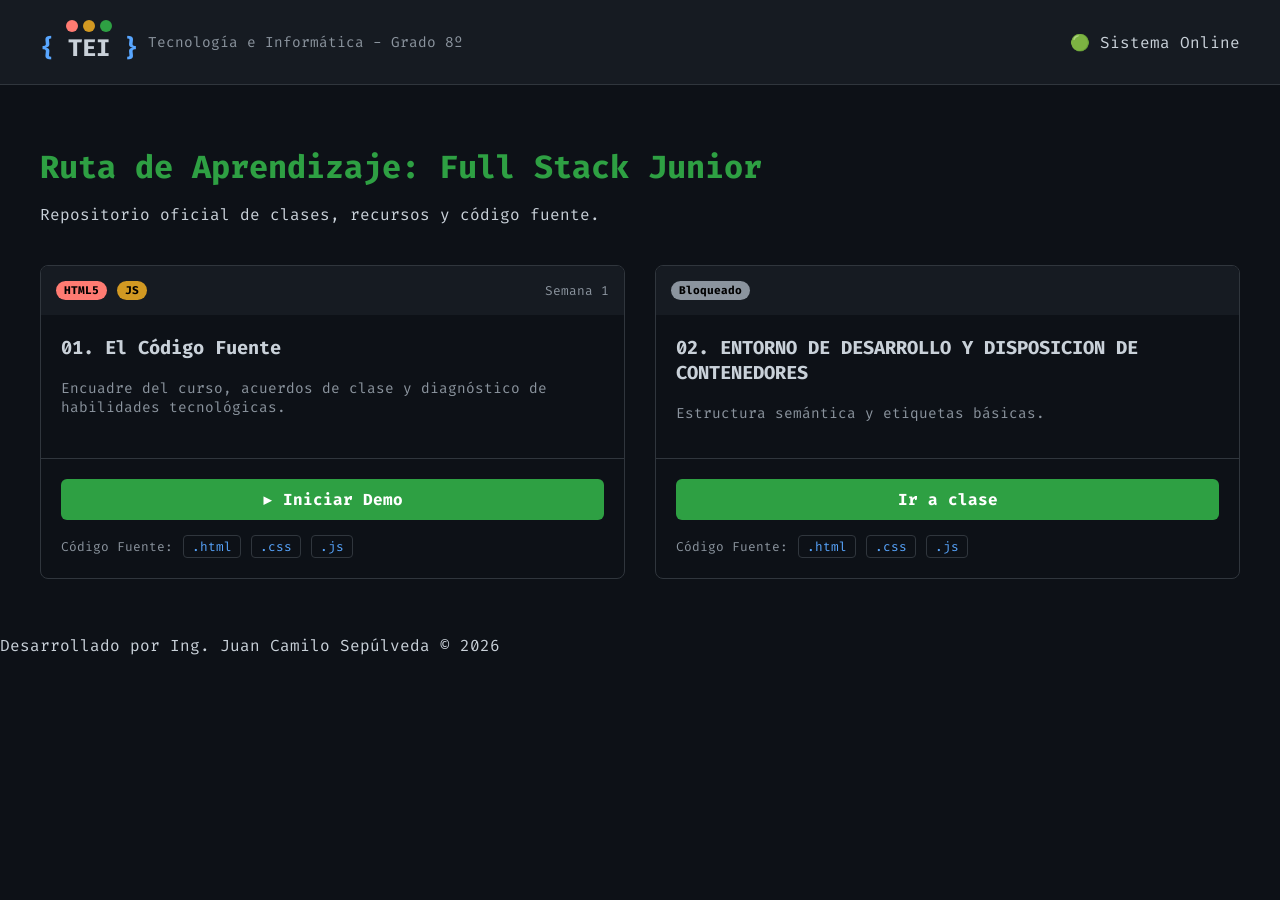
<file: index.html>
<!DOCTYPE html>
<html lang="es">

<head>
    <meta charset="UTF-8">
    <meta name="viewport" content="width=device-width, initial-scale=1.0">
    <title>TEI | Hub de Desarrollo</title>
    <link rel="icon" href="assets/logoNoCircles.svg">
    <link href="https://fonts.googleapis.com/css2?family=Fira+Code:wght@300;500;700&display=swap" rel="stylesheet">
    <link rel="stylesheet" href="main.css">
</head>

<body>

    <nav class="navbar">
        <div class="logo-area">
            <div class="logo">
                <div class="dot-container">
                    <div class="dot red"></div>
                    <div class="dot yellow"></div>
                    <div class="dot green"></div>
                </div>
                <div class="TEI">
                    <a href="index.html"><span class="bracket">{</span> TEI <span class="bracket">}</span></a>
                </div>
            </div>
            <span class="subtitle">Tecnología e Informática - Grado 8º</span>
        </div>
        <div class="status-badge">🟢 Sistema Online</div>
    </nav>

    <main class="dashboard-container">

        <div class="intro-section">
            <h1>Ruta de Aprendizaje: Full Stack Junior</h1>
            <p>Repositorio oficial de clases, recursos y código fuente.</p>
        </div>

        <div class="classes-grid">

            <article class="class-card">
                <div class="card-header">
                    <span class="tag html">HTML5</span>
                    <span class="tag js">JS</span>
                    <span class="date">Semana 1</span>
                </div>
                <div class="card-body">
                    <h3>01. El Código Fuente</h3>
                    <p>Encuadre del curso, acuerdos de clase y diagnóstico de habilidades tecnológicas.</p>
                </div>
                <div class="card-footer">
                    <a href="./class1/index.html" class="btn-primary">▶ Iniciar Demo</a>

                    <div class="source-links">
                        <span>Código Fuente:</span>
                        <a href="./class1/index.html" download class="file-link">.html</a>
                        <a href="./class1/style.css" download class="file-link">.css</a>
                        <a href="./class1/script.js" download class="file-link">.js</a>
                    </div>
                </div>
            </article>

            <article class="class-card">
                <div class="card-header">
                    <span class="tag pending">Bloqueado</span>
                </div>
                <div class="card-body">
                    <h3>02. ENTORNO DE DESARROLLO Y DISPOSICION DE CONTENEDORES</h3>
                    <p>Estructura semántica y etiquetas básicas.</p>
                </div>
                <div class="card-footer">
                    <a href="./class3/index.html" class="btn-primary">Ir a clase</a>
                    <div class="source-links">
                        <span>Código Fuente:</span>
                        <a href="./class3/index.html" download class="file-link">.html</a>
                        <a href="./class3/style.css" download class="file-link">.css</a>
                        <a href="./class3/script.js" download class="file-link">.js</a>
                    </div>
                </div>
            </article>

        </div>
    </main>

    <footer class="main-footer">
        <p>Desarrollado por Ing. Juan Camilo Sepúlveda © 2026</p>
    </footer>

</body>

</html>
</file>
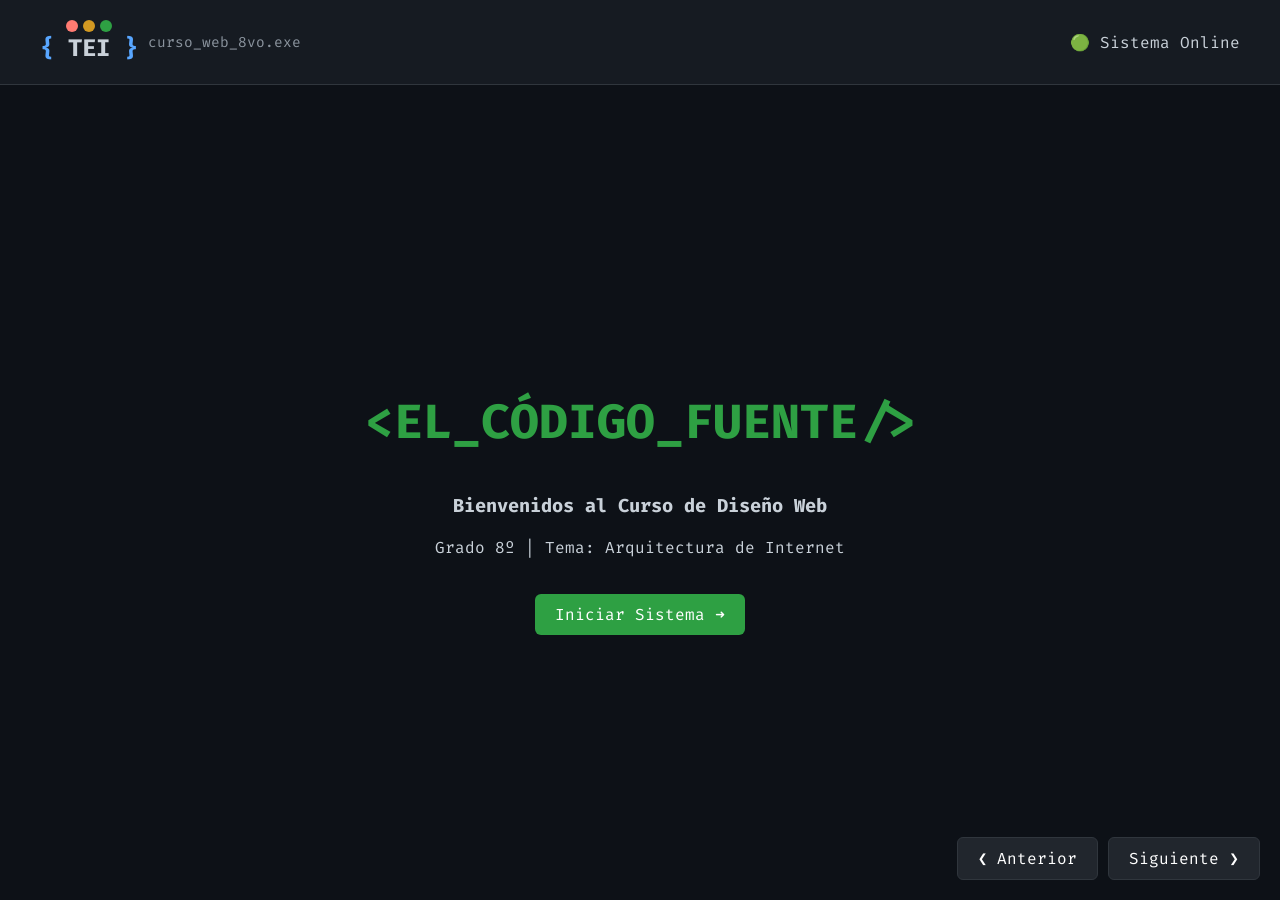
<file: class1/index.html>
<!DOCTYPE html>
<html lang="es">

<head>
    <meta charset="UTF-8">
    <meta name="viewport" content="width=device-width, initial-scale=1.0">
    <title>Clase 1: El Código Fuente</title>
    <link rel="stylesheet" href="../main.css">
    <link rel="stylesheet" href="style.css">
    <link href="https://fonts.googleapis.com/css2?family=Fira+Code:wght@300;500&display=swap" rel="stylesheet">
</head>

<body>

    <nav class="navbar">
        <div class="logo-area">
            <div class="logo">
                <div class="dot-container">
                    <div class="dot red"></div>
                    <div class="dot yellow"></div>
                    <div class="dot green"></div>
                </div>
                <div class="TEI">
                    <a href="../index.html"><span class="bracket">{</span> TEI <span class="bracket">}</span></a>
                </div>
            </div>
            <span class="subtitle">curso_web_8vo.exe</span>
        </div>
        <div class="status-badge">🟢 Sistema Online</div>
    </nav>

    <main id="presentation-container">

        <section class="slide active" id="slide-1">
            <h1 class="glitch" data-text="<EL_CÓDIGO_FUENTE/>">&lt;EL_CÓDIGO_FUENTE/&gt;</h1>
            <h3>Bienvenidos al Curso de Diseño Web</h3>
            <p>Grado 8º | Tema: Arquitectura de Internet</p>
            <button onclick="nextSlide()">Iniciar Sistema ➜</button>
        </section>

        <section class="slide" id="slide-2">
            <h2>01. El Desarrollador</h2>
            <div class="profile-card">
                <div class="code-block">
                    <p><span class="keyword">const</span> <span class="var">profesor</span> = {</p>
                    <p>&nbsp;&nbsp;nombre: <span class="string">"Juan Camilo Sepúlveda"</span>,</p>
                    <p>&nbsp;&nbsp;profesion: <span class="string">"Ingeniero Mecatrónico"</span>,</p>
                    <p>&nbsp;&nbsp;rol: <span class="string">"Docente TEI"</span>,</p>
                    <p>&nbsp;&nbsp;edad: <span class="string">"29"</span>,</p>
                    <p>&nbsp;&nbsp;experiencia: <span class="string">"5 años"</span>,</p>
                    <p>&nbsp;&nbsp;mision: <span class="string">"Enseñar el idioma de las máquinas"</span></p>
                    <p>};</p>
                </div>
            </div>
            <div class="interaction-area">
                <p>¿Qué sientes frente a la tecnología?</p>
                <button class="btn-outline" onclick="vote('easy')">Melo 😎</button>
                <button class="btn-outline" onclick="vote('hard')">No entiendo nada 🤯</button>
            </div>
        </section>

        <section class="slide" id="slide-3">
            <h2>02. Arquitectos de la Web</h2>
            <p class="highlight-text">"Este año dejan de ser consumidores. Serán Creadores."</p>

            <div class="curriculum-grid">
                <div class="card">
                    <h3>Periodo 1</h3>
                    <div class="icon">💀</div>
                    <p><strong>El Esqueleto</strong><br>HTML (Estructura)</p>
                </div>
                <div class="card">
                    <h3>Periodo 2</h3>
                    <div class="icon">🎨</div>
                    <p><strong>La Piel</strong><br>CSS (Diseño)</p>
                </div>
                <div class="card">
                    <h3>Periodo 3</h3>
                    <div class="icon">🧠</div>
                    <p><strong>El Cerebro</strong><br>JS (Lógica)</p>
                </div>
            </div>
        </section>

        <section class="slide" id="slide-4">
            <h2>03. Acuerdos de Clase (EULA)</h2>
            <p class="highlight-text">
                Al usar esta sala, aceptas las reglas del sistema.
            </p>

            <div class="eula-container">
                <ol class="eula-list">
                    <li>
                        <input type="checkbox">
                        Respetar al docente y a los compañeros.
                    </li>
                    <li>
                        <input type="checkbox">
                        Llegar puntualmente a la clase.
                    </li>
                    <li>
                        <input type="checkbox">
                        Mantener silencio durante las explicaciones.
                    </li>
                    <li>
                        <input type="checkbox">
                        Está prohibido comer o beber dentro del aula.
                    </li>
                    <li>
                        <input type="checkbox">
                        Asumir responsabilidad por el puesto asignado (silla, mesa y computador).
                    </li>
                    <li>
                        <input type="checkbox">
                        Reportar al docente el estado del computador, silla y mesa antes de iniciar la clase.
                    </li>
                    <li>
                        <input type="checkbox">
                        No modificar la configuración del computador.
                    </li>
                    <li>
                        <input type="checkbox">
                        Si hay un correo o cuenta abierta, no explorarlo y cerrarlo de inmediato.
                    </li>
                    <li>
                        <input type="checkbox">
                        Navegar únicamente en los sitios web autorizados por el docente.
                    </li>
                    <li>
                        <input type="checkbox">
                        Apagar correctamente el computador antes de salir del aula.
                    </li>
                </ol>
            </div>

            <div class="agreement-box hidden" id="agreement-msg">
                <h3>✔ Acuerdo Aceptado</h3>
                <p>
                    La primera falta genera un <strong>Acta de compromiso</strong> para corregir la conducta.<br>
                    Las faltas repetidas se realizara la falta correspondiente,
                    con una estrategia formativa acorde a la gravedad de la falta.
                </p>
            </div>
        </section>

        <section class="slide" id="slide-5">
            <h2>04. Depurando el Sistema</h2>
            <p>Generemos el diagnóstico en tiempo real.</p>

            <div class="debug-container">
                <div class="input-zone">
                    <input type="text" id="noteInput"
                        placeholder="Escribe aquí un Bug (Dificultad) o Feature (Gusto)...">
                    <div class="buttons">
                        <button class="btn-bug" onclick="addNote('bug')">Reportar Bug 🐞</button>
                        <button class="btn-feature" onclick="addNote('feature')">Sugerir Feature 🚀</button>
                    </div>
                </div>

                <div class="board" id="board">
                </div>
            </div>
        </section>

        <section class="slide" id="slide-6">
            <h2>Sistema Listo</h2>

            <p class="highlight-text">
                Todos los protocolos han sido cargados correctamente.
            </p>

            <div class="code-block">
                <p><span class="keyword">status</span>: <span class="string">"Acuerdos aceptados"</span></p>
                <p><span class="keyword">usuario</span>: <span class="string">"Estudiante habilitado"</span></p>
                <p><span class="keyword">modo</span>: <span class="string">"Desarrollador"</span></p>
            </div>

            <p style="margin-top: 25px;">
                A partir de este momento, dejás de ser solo usuario.<br>
                <strong>Empiezas a crear.</strong>
            </p>

            <p class="highlight-text">
                Próximo paso: <strong>Visual Studio Code</strong>
            </p>

            <p>
                El entorno donde los programadores escriben,<br>
                prueban y entienden el código.
            </p>

            <div class="console-cursor">_</div>
        </section>

    </main>

    <div class="controls">
        <button onclick="prevSlide()">❮ Anterior</button>
        <button onclick="nextSlide()">Siguiente ❯</button>
    </div>

    <script src="script.js"></script>
</body>

</html>
</file>
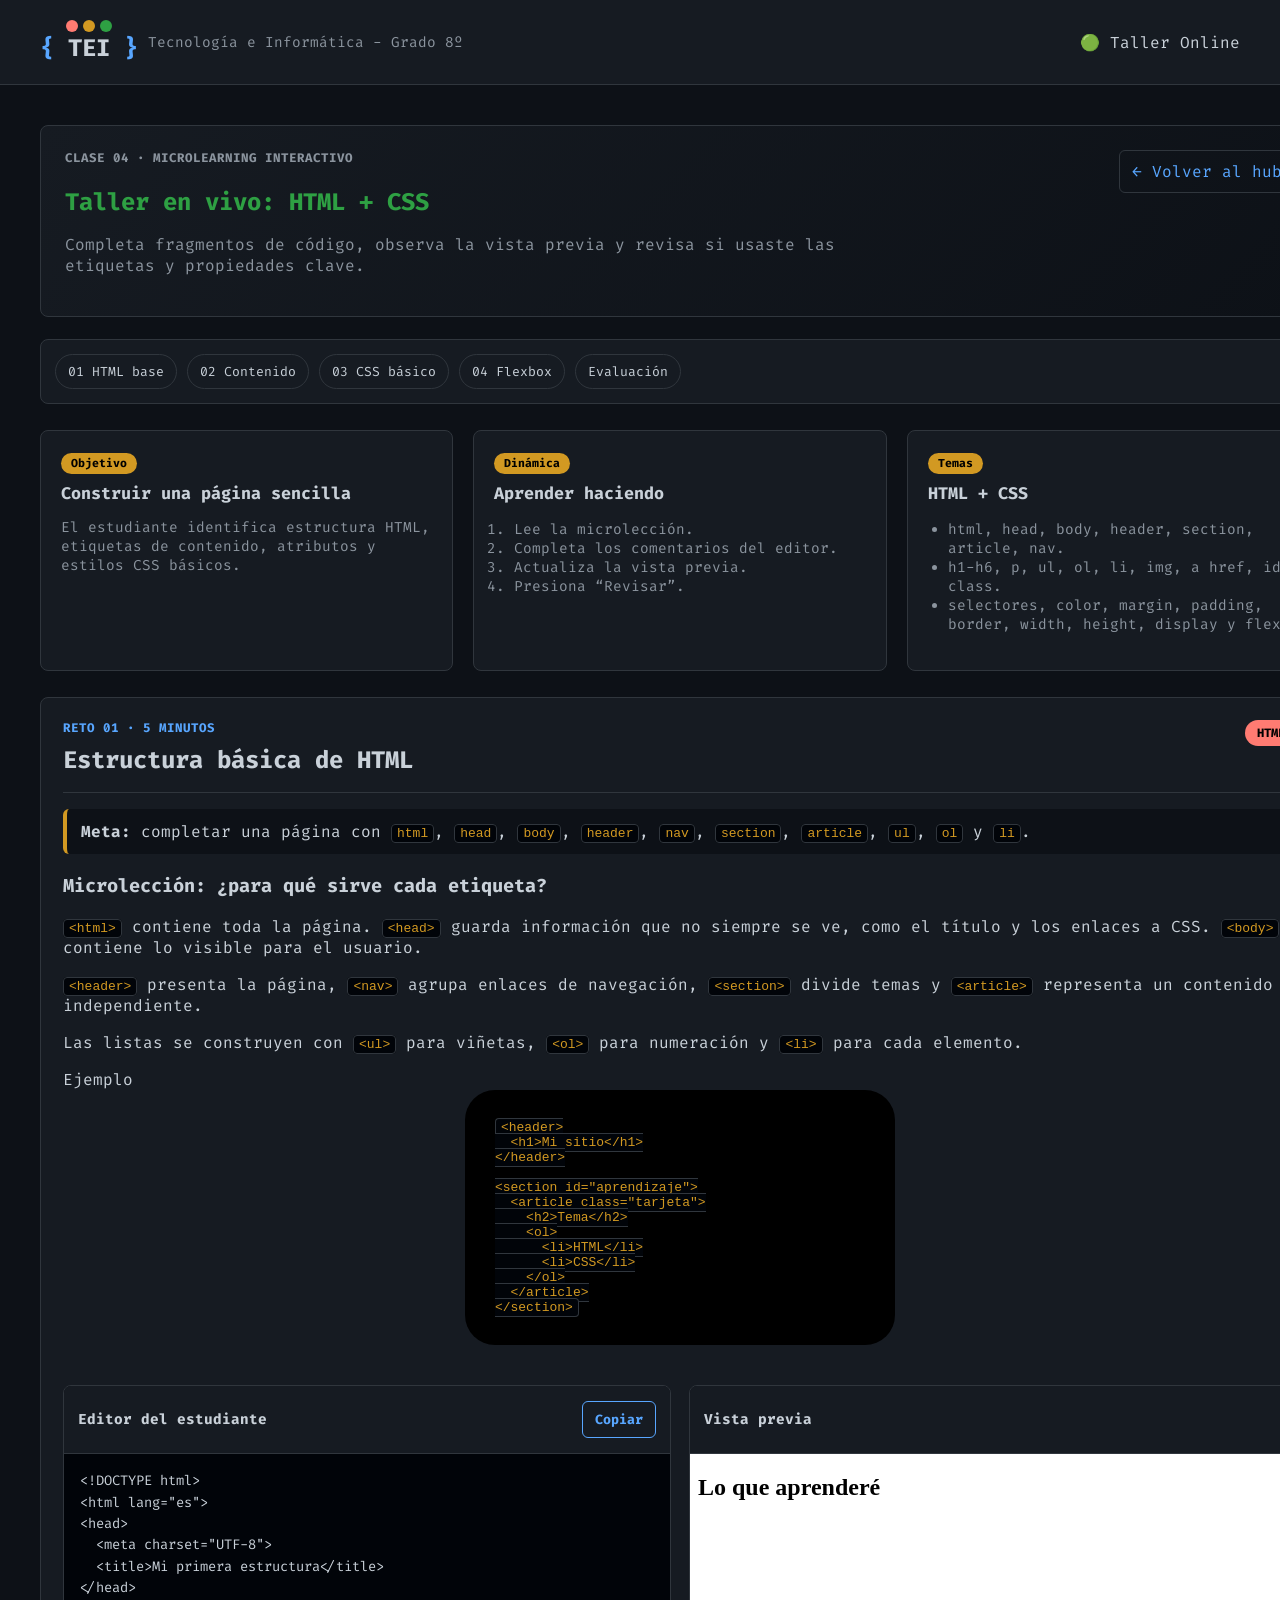
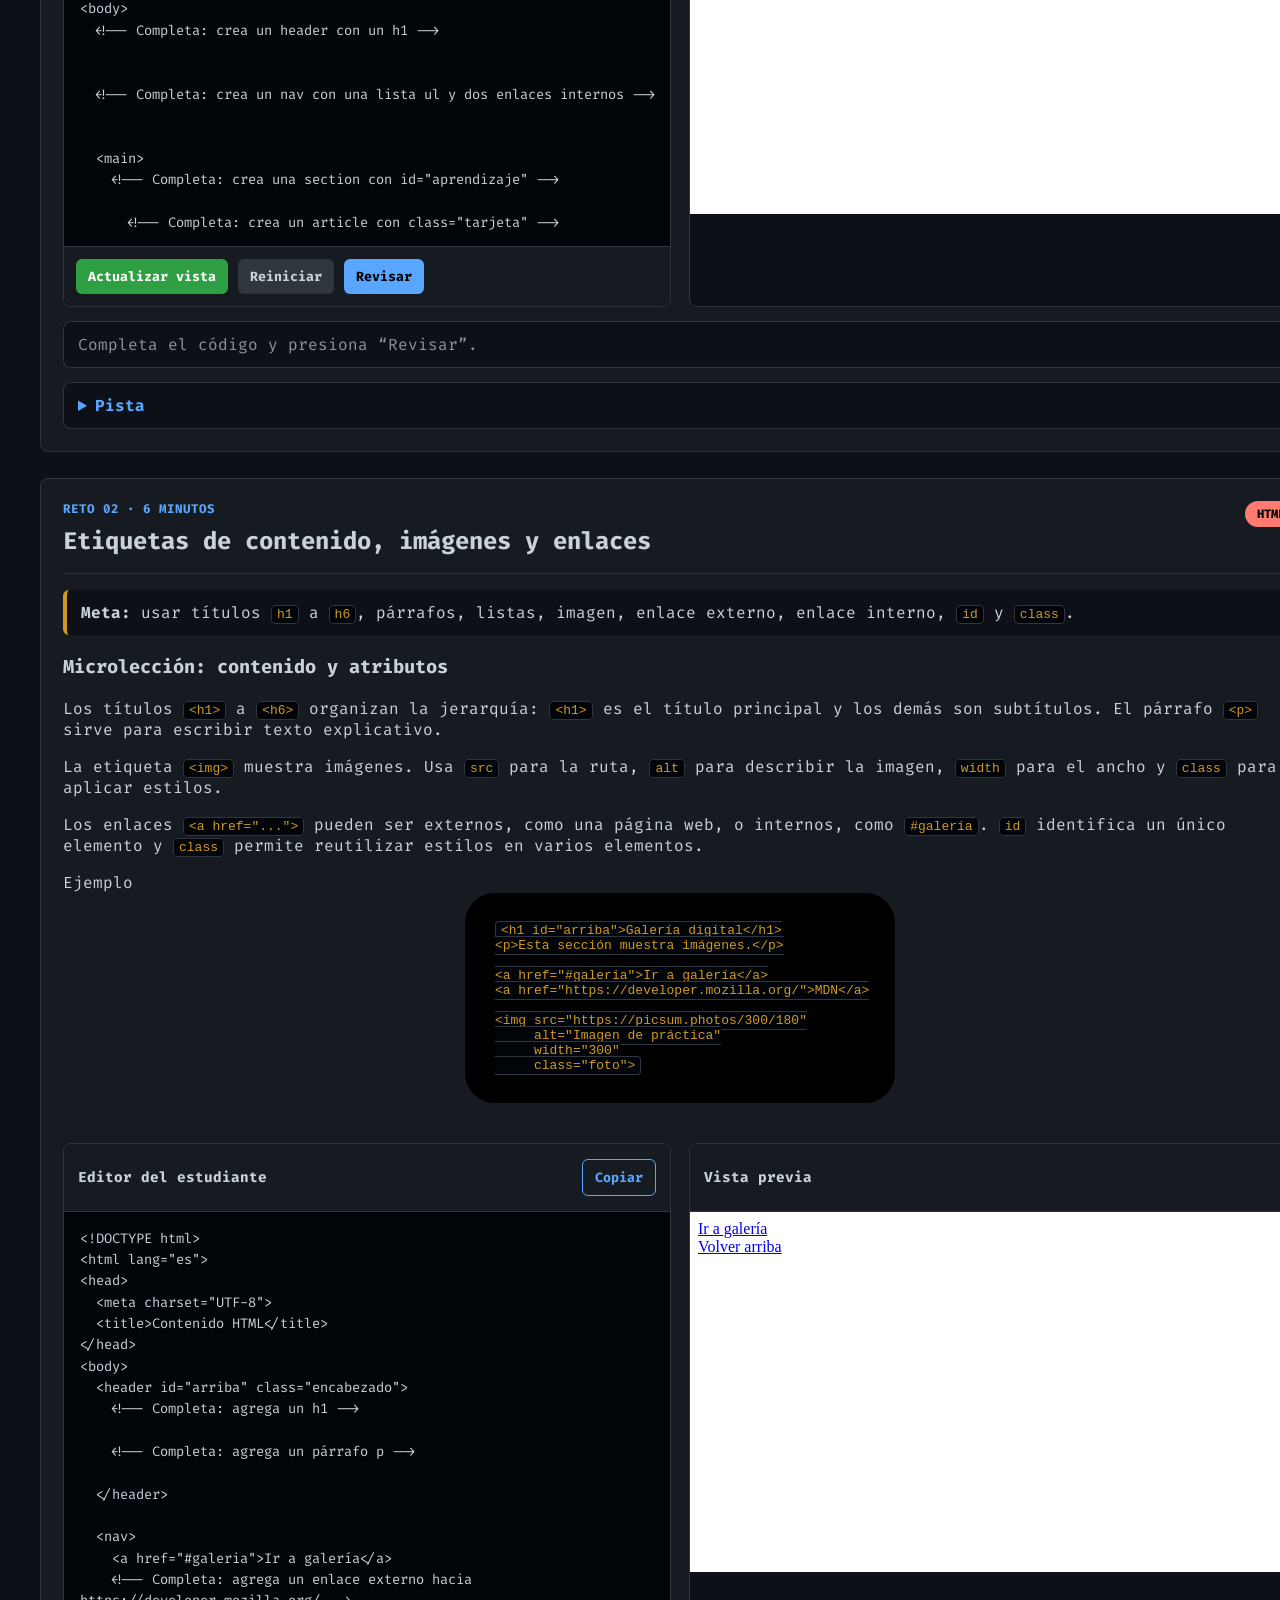
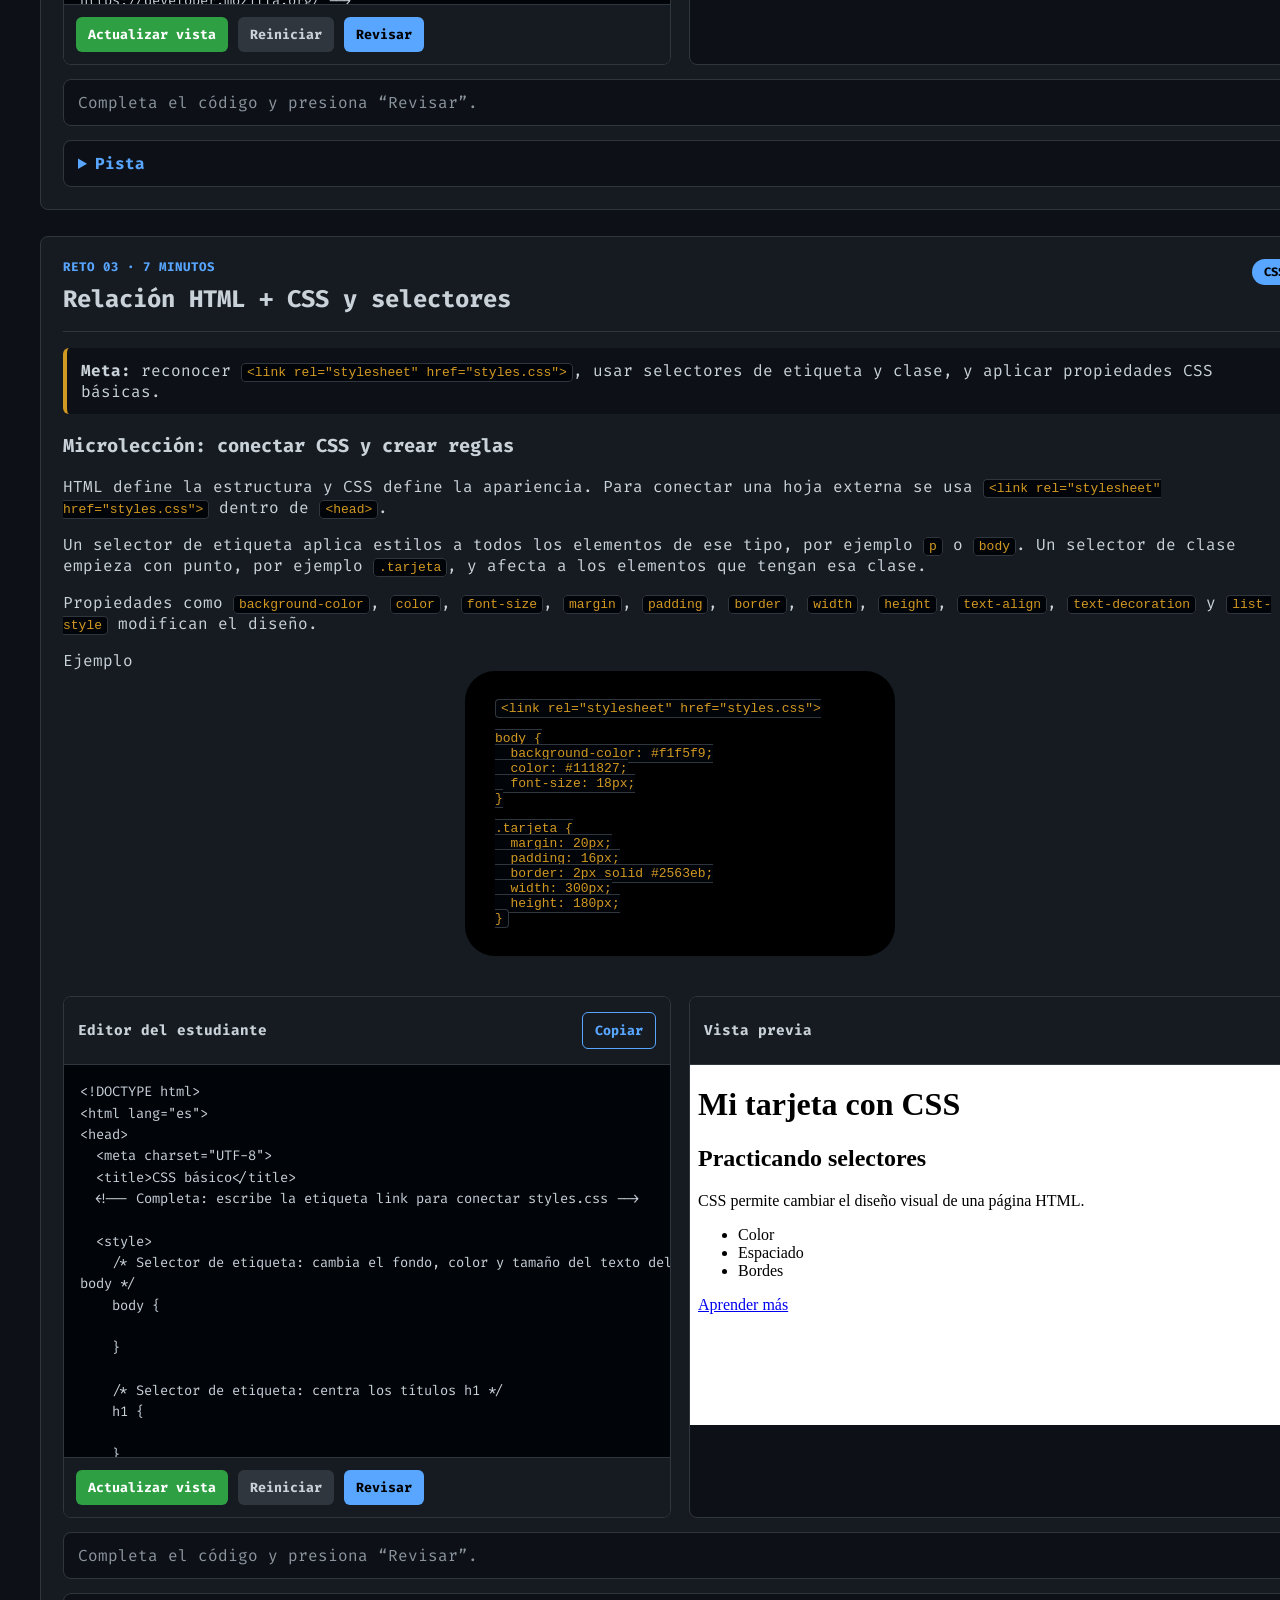
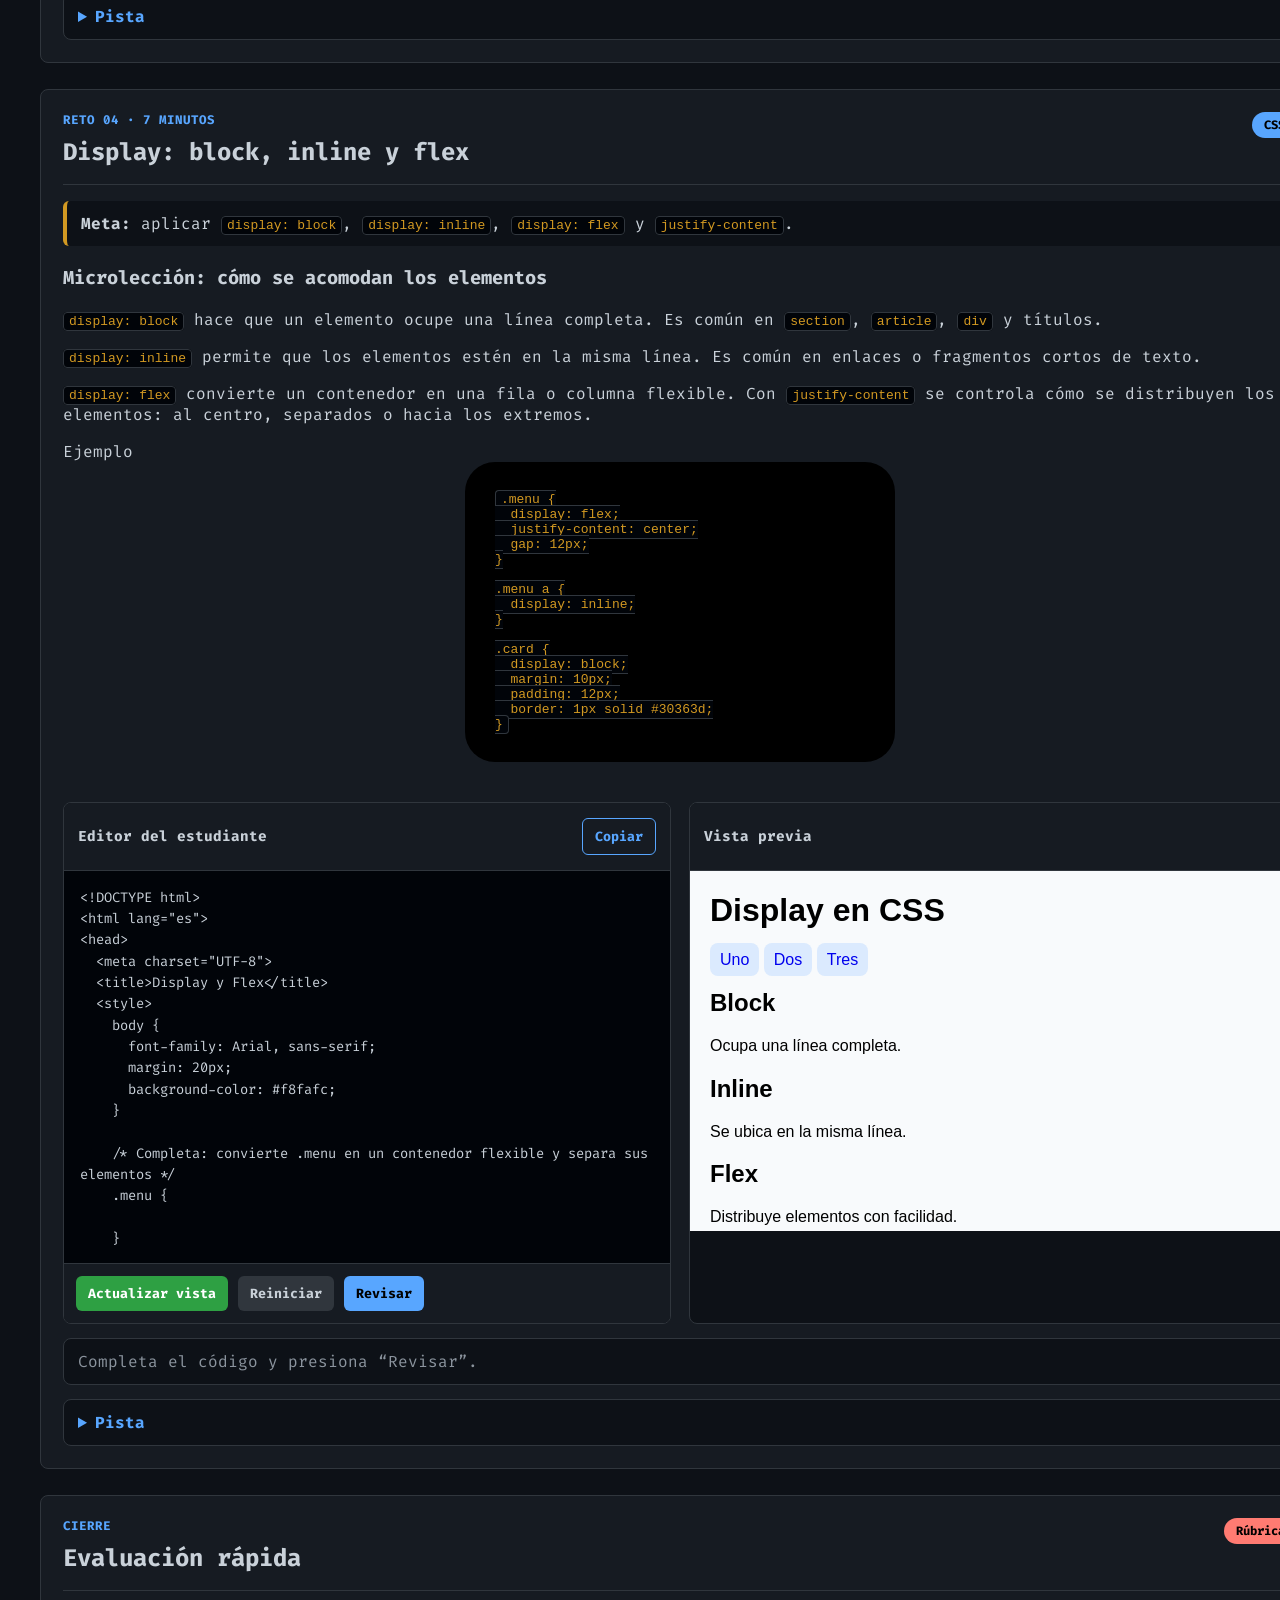
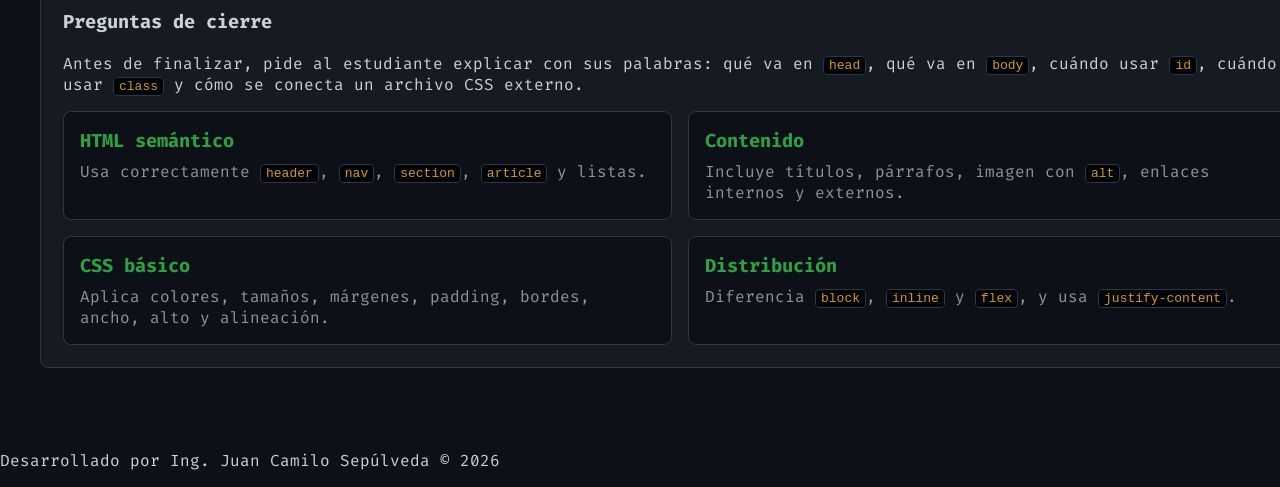
<file: class5/index.html>
<!DOCTYPE html>
<html lang="es">

<head>
    <meta charset="UTF-8">
    <meta name="viewport" content="width=device-width, initial-scale=1.0">
    <title>TEI | Taller HTML + CSS</title>
    <link rel="icon" href="../assets/logoNoCircles.svg">
    <link href="https://fonts.googleapis.com/css2?family=Fira+Code:wght@300;500;700&display=swap" rel="stylesheet">
    <link rel="stylesheet" href="../main.css">
    <link rel="stylesheet" href="style.css">
    <script src="script.js" defer></script>
</head>

<body>
    <nav class="navbar">
        <div class="logo-area">
            <div class="logo">
                <div class="dot-container">
                    <div class="dot red"></div>
                    <div class="dot yellow"></div>
                    <div class="dot green"></div>
                </div>
                <div class="TEI">
                    <a href="../index.html"><span class="bracket">{</span> TEI <span class="bracket">}</span></a>
                </div>
            </div>
            <span class="subtitle">Tecnología e Informática - Grado 8º</span>
        </div>
        <div class="status-badge">🟢 Taller Online</div>
    </nav>

    <main class="dashboard-container workshop-container">
        <section class="intro-section workshop-hero" id="inicio">
            <div>
                <p class="eyebrow">Clase 04 · Microlearning interactivo</p>
                <h1>Taller en vivo: HTML + CSS</h1>
                <p>Completa fragmentos de código, observa la vista previa y revisa si usaste las etiquetas y propiedades
                    clave.</p>
            </div>
            <a href="../index.html" class="back-link">← Volver al hub</a>
        </section>

        <nav class="lesson-nav" aria-label="Navegación del taller">
            <a href="#reto-1">01 HTML base</a>
            <a href="#reto-2">02 Contenido</a>
            <a href="#reto-3">03 CSS básico</a>
            <a href="#reto-4">04 Flexbox</a>
            <a href="#evaluacion">Evaluación</a>
        </nav>

        <section class="workshop-overview" aria-label="Descripción del taller">
            <article class="mini-card">
                <span class="mini-label">Objetivo</span>
                <h2>Construir una página sencilla</h2>
                <p>El estudiante identifica estructura HTML, etiquetas de contenido, atributos y estilos CSS básicos.
                </p>
            </article>

            <article class="mini-card">
                <span class="mini-label">Dinámica</span>
                <h2>Aprender haciendo</h2>
                <ol>
                    <li>Lee la microlección.</li>
                    <li>Completa los comentarios del editor.</li>
                    <li>Actualiza la vista previa.</li>
                    <li>Presiona “Revisar”.</li>
                </ol>
            </article>

            <article class="mini-card">
                <span class="mini-label">Temas</span>
                <h2>HTML + CSS</h2>
                <ul>
                    <li>html, head, body, header, section, article, nav.</li>
                    <li>h1-h6, p, ul, ol, li, img, a href, id y class.</li>
                    <li>selectores, color, margin, padding, border, width, height, display y flex.</li>
                </ul>
            </article>
        </section>

        <section class="challenge-card" id="reto-1">
            <div class="challenge-header">
                <div>
                    <p class="eyebrow">Reto 01 · 5 minutos</p>
                    <h2>Estructura básica de HTML</h2>
                </div>
                <span class="challenge-badge">HTML</span>
            </div>

            <p class="goal"><strong>Meta:</strong> completar una página con <code>html</code>, <code>head</code>,
                <code>body</code>, <code>header</code>, <code>nav</code>, <code>section</code>, <code>article</code>,
                <code>ul</code>, <code>ol</code> y <code>li</code>.</p>

            <div class="concept-box">
                <div class="concept-text">
                    <h3>Microlección: ¿para qué sirve cada etiqueta?</h3>
                    <p><code>&lt;html&gt;</code> contiene toda la página. <code>&lt;head&gt;</code> guarda información
                        que no siempre se ve, como el título y los enlaces a CSS. <code>&lt;body&gt;</code> contiene lo
                        visible para el usuario.</p>
                    <p><code>&lt;header&gt;</code> presenta la página, <code>&lt;nav&gt;</code> agrupa enlaces de
                        navegación, <code>&lt;section&gt;</code> divide temas y <code>&lt;article&gt;</code> representa
                        un contenido independiente.</p>
                    <p>Las listas se construyen con <code>&lt;ul&gt;</code> para viñetas, <code>&lt;ol&gt;</code> para
                        numeración y <code>&lt;li&gt;</code> para cada elemento.</p>
                </div>
                <div class="example-card">
                    <span class="example-label">Ejemplo</span>
                    <pre><code>&lt;header&gt;
  &lt;h1&gt;Mi sitio&lt;/h1&gt;
&lt;/header&gt;

&lt;section id="aprendizaje"&gt;
  &lt;article class="tarjeta"&gt;
    &lt;h2&gt;Tema&lt;/h2&gt;
    &lt;ol&gt;
      &lt;li&gt;HTML&lt;/li&gt;
      &lt;li&gt;CSS&lt;/li&gt;
    &lt;/ol&gt;
  &lt;/article&gt;
&lt;/section&gt;</code></pre>
                </div>
            </div>

            <div class="workspace">
                <div class="editor-panel">
                    <div class="panel-title">
                        <span>Editor del estudiante</span>
                        <button type="button" class="btn-small btn-outline" data-copy="code1">Copiar</button>
                    </div>
                    <textarea id="code1" spellcheck="false">
</textarea>
                    <div class="actions">
                        <button type="button" class="btn-small" data-run="code1" data-frame="preview1">Actualizar
                            vista</button>
                        <button type="button" class="btn-small btn-muted" data-reset="1">Reiniciar</button>
                        <button type="button" class="btn-small btn-check" data-check="1">Revisar</button>
                    </div>
                </div>

                <div class="preview-panel">
                    <div class="panel-title">Vista previa</div>
                    <iframe id="preview1" title="Vista previa reto 1"></iframe>
                </div>
            </div>

            <div class="feedback" id="feedback1">Completa el código y presiona “Revisar”.</div>

            <details>
                <summary>Pista</summary>
                <p>Un ejemplo de sección puede ser: <code>&lt;section id="aprendizaje"&gt; ... &lt;/section&gt;</code>.
                    Un artículo puede usar <code>class="tarjeta"</code>.</p>
            </details>
        </section>

        <section class="challenge-card" id="reto-2">
            <div class="challenge-header">
                <div>
                    <p class="eyebrow">Reto 02 · 6 minutos</p>
                    <h2>Etiquetas de contenido, imágenes y enlaces</h2>
                </div>
                <span class="challenge-badge">HTML</span>
            </div>

            <p class="goal"><strong>Meta:</strong> usar títulos <code>h1</code> a <code>h6</code>, párrafos, listas,
                imagen, enlace externo, enlace interno, <code>id</code> y <code>class</code>.</p>

            <div class="concept-box">
                <div class="concept-text">
                    <h3>Microlección: contenido y atributos</h3>
                    <p>Los títulos <code>&lt;h1&gt;</code> a <code>&lt;h6&gt;</code> organizan la jerarquía:
                        <code>&lt;h1&gt;</code> es el título principal y los demás son subtítulos. El párrafo
                        <code>&lt;p&gt;</code> sirve para escribir texto explicativo.</p>
                    <p>La etiqueta <code>&lt;img&gt;</code> muestra imágenes. Usa <code>src</code> para la ruta,
                        <code>alt</code> para describir la imagen, <code>width</code> para el ancho y <code>class</code>
                        para aplicar estilos.</p>
                    <p>Los enlaces <code>&lt;a href="..."&gt;</code> pueden ser externos, como una página web, o
                        internos, como <code>#galeria</code>. <code>id</code> identifica un único elemento y
                        <code>class</code> permite reutilizar estilos en varios elementos.</p>
                </div>
                <div class="example-card">
                    <span class="example-label">Ejemplo</span>
                    <pre><code>&lt;h1 id="arriba"&gt;Galería digital&lt;/h1&gt;
&lt;p&gt;Esta sección muestra imágenes.&lt;/p&gt;

&lt;a href="#galeria"&gt;Ir a galería&lt;/a&gt;
&lt;a href="https://developer.mozilla.org/"&gt;MDN&lt;/a&gt;

&lt;img src="https://picsum.photos/300/180"
     alt="Imagen de práctica"
     width="300"
     class="foto"&gt;</code></pre>
                </div>
            </div>

            <div class="workspace">
                <div class="editor-panel">
                    <div class="panel-title">
                        <span>Editor del estudiante</span>
                        <button type="button" class="btn-small btn-outline" data-copy="code2">Copiar</button>
                    </div>
                    <textarea id="code2" spellcheck="false">
</textarea>
                    <div class="actions">
                        <button type="button" class="btn-small" data-run="code2" data-frame="preview2">Actualizar
                            vista</button>
                        <button type="button" class="btn-small btn-muted" data-reset="2">Reiniciar</button>
                        <button type="button" class="btn-small btn-check" data-check="2">Revisar</button>
                    </div>
                </div>

                <div class="preview-panel">
                    <div class="panel-title">Vista previa</div>
                    <iframe id="preview2" title="Vista previa reto 2"></iframe>
                </div>
            </div>

            <div class="feedback" id="feedback2">Completa el código y presiona “Revisar”.</div>

            <details>
                <summary>Pista</summary>
                <p>Una imagen puede usar:
                    <code>&lt;img src="https://picsum.photos/300/180" alt="Imagen de práctica" width="300" class="foto"&gt;</code>.
                </p>
            </details>
        </section>

        <section class="challenge-card" id="reto-3">
            <div class="challenge-header">
                <div>
                    <p class="eyebrow">Reto 03 · 7 minutos</p>
                    <h2>Relación HTML + CSS y selectores</h2>
                </div>
                <span class="challenge-badge css-badge">CSS</span>
            </div>

            <p class="goal"><strong>Meta:</strong> reconocer
                <code>&lt;link rel="stylesheet" href="styles.css"&gt;</code>, usar selectores de etiqueta y clase, y
                aplicar propiedades CSS básicas.</p>

            <div class="concept-box">
                <div class="concept-text">
                    <h3>Microlección: conectar CSS y crear reglas</h3>
                    <p>HTML define la estructura y CSS define la apariencia. Para conectar una hoja externa se usa
                        <code>&lt;link rel="stylesheet" href="styles.css"&gt;</code> dentro de
                        <code>&lt;head&gt;</code>.</p>
                    <p>Un selector de etiqueta aplica estilos a todos los elementos de ese tipo, por ejemplo
                        <code>p</code> o <code>body</code>. Un selector de clase empieza con punto, por ejemplo
                        <code>.tarjeta</code>, y afecta a los elementos que tengan esa clase.</p>
                    <p>Propiedades como <code>background-color</code>, <code>color</code>, <code>font-size</code>,
                        <code>margin</code>, <code>padding</code>, <code>border</code>, <code>width</code>,
                        <code>height</code>, <code>text-align</code>, <code>text-decoration</code> y
                        <code>list-style</code> modifican el diseño.</p>
                </div>
                <div class="example-card">
                    <span class="example-label">Ejemplo</span>
                    <pre><code>&lt;link rel="stylesheet" href="styles.css"&gt;

body {
  background-color: #f1f5f9;
  color: #111827;
  font-size: 18px;
}

.tarjeta {
  margin: 20px;
  padding: 16px;
  border: 2px solid #2563eb;
  width: 300px;
  height: 180px;
}</code></pre>
                </div>
            </div>

            <div class="workspace">
                <div class="editor-panel">
                    <div class="panel-title">
                        <span>Editor del estudiante</span>
                        <button type="button" class="btn-small btn-outline" data-copy="code3">Copiar</button>
                    </div>
                    <textarea id="code3" spellcheck="false">
</textarea>
                    <div class="actions">
                        <button type="button" class="btn-small" data-run="code3" data-frame="preview3">Actualizar
                            vista</button>
                        <button type="button" class="btn-small btn-muted" data-reset="3">Reiniciar</button>
                        <button type="button" class="btn-small btn-check" data-check="3">Revisar</button>
                    </div>
                </div>

                <div class="preview-panel">
                    <div class="panel-title">Vista previa</div>
                    <iframe id="preview3" title="Vista previa reto 3"></iframe>
                </div>
            </div>

            <div class="feedback" id="feedback3">Completa el código y presiona “Revisar”.</div>

            <details>
                <summary>Pista</summary>
                <p>Ejemplos: <code>background-color: #f1f5f9;</code>, <code>font-size: 18px;</code>,
                    <code>border: 2px solid #2563eb;</code>, <code>list-style: square;</code>.</p>
            </details>
        </section>

        <section class="challenge-card" id="reto-4">
            <div class="challenge-header">
                <div>
                    <p class="eyebrow">Reto 04 · 7 minutos</p>
                    <h2>Display: block, inline y flex</h2>
                </div>
                <span class="challenge-badge css-badge">CSS</span>
            </div>

            <p class="goal"><strong>Meta:</strong> aplicar <code>display: block</code>, <code>display: inline</code>,
                <code>display: flex</code> y <code>justify-content</code>.</p>

            <div class="concept-box">
                <div class="concept-text">
                    <h3>Microlección: cómo se acomodan los elementos</h3>
                    <p><code>display: block</code> hace que un elemento ocupe una línea completa. Es común en
                        <code>section</code>, <code>article</code>, <code>div</code> y títulos.</p>
                    <p><code>display: inline</code> permite que los elementos estén en la misma línea. Es común en
                        enlaces o fragmentos cortos de texto.</p>
                    <p><code>display: flex</code> convierte un contenedor en una fila o columna flexible. Con
                        <code>justify-content</code> se controla cómo se distribuyen los elementos: al centro, separados
                        o hacia los extremos.</p>
                </div>
                <div class="example-card">
                    <span class="example-label">Ejemplo</span>
                    <pre><code>.menu {
  display: flex;
  justify-content: center;
  gap: 12px;
}

.menu a {
  display: inline;
}

.card {
  display: block;
  margin: 10px;
  padding: 12px;
  border: 1px solid #30363d;
}</code></pre>
                </div>
            </div>

            <div class="workspace">
                <div class="editor-panel">
                    <div class="panel-title">
                        <span>Editor del estudiante</span>
                        <button type="button" class="btn-small btn-outline" data-copy="code4">Copiar</button>
                    </div>
                    <textarea id="code4" spellcheck="false">
</textarea>
                    <div class="actions">
                        <button type="button" class="btn-small" data-run="code4" data-frame="preview4">Actualizar
                            vista</button>
                        <button type="button" class="btn-small btn-muted" data-reset="4">Reiniciar</button>
                        <button type="button" class="btn-small btn-check" data-check="4">Revisar</button>
                    </div>
                </div>

                <div class="preview-panel">
                    <div class="panel-title">Vista previa</div>
                    <iframe id="preview4" title="Vista previa reto 4"></iframe>
                </div>
            </div>

            <div class="feedback" id="feedback4">Completa el código y presiona “Revisar”.</div>

            <details>
                <summary>Pista</summary>
                <p>Para flex puedes usar: <code>display: flex;</code>, <code>gap: 12px;</code>,
                    <code>justify-content: space-between;</code> o <code>justify-content: center;</code>.</p>
            </details>
        </section>

        <section class="challenge-card" id="evaluacion">
            <div class="challenge-header">
                <div>
                    <p class="eyebrow">Cierre</p>
                    <h2>Evaluación rápida</h2>
                </div>
                <span class="challenge-badge">Rúbrica</span>
            </div>

            <div class="concept-box single-concept">
                <div class="concept-text">
                    <h3>Preguntas de cierre</h3>
                    <p>Antes de finalizar, pide al estudiante explicar con sus palabras: qué va en <code>head</code>,
                        qué va en <code>body</code>, cuándo usar <code>id</code>, cuándo usar <code>class</code> y cómo
                        se conecta un archivo CSS externo.</p>
                </div>
            </div>

            <div class="rubric-grid">
                <article>
                    <h3>HTML semántico</h3>
                    <p>Usa correctamente <code>header</code>, <code>nav</code>, <code>section</code>,
                        <code>article</code> y listas.</p>
                </article>
                <article>
                    <h3>Contenido</h3>
                    <p>Incluye títulos, párrafos, imagen con <code>alt</code>, enlaces internos y externos.</p>
                </article>
                <article>
                    <h3>CSS básico</h3>
                    <p>Aplica colores, tamaños, márgenes, padding, bordes, ancho, alto y alineación.</p>
                </article>
                <article>
                    <h3>Distribución</h3>
                    <p>Diferencia <code>block</code>, <code>inline</code> y <code>flex</code>, y usa
                        <code>justify-content</code>.</p>
                </article>
            </div>
        </section>
    </main>

    <footer class="main-footer">
        <p>Desarrollado por Ing. Juan Camilo Sepúlveda © 2026</p>
    </footer>
</body>

</html>
</file>
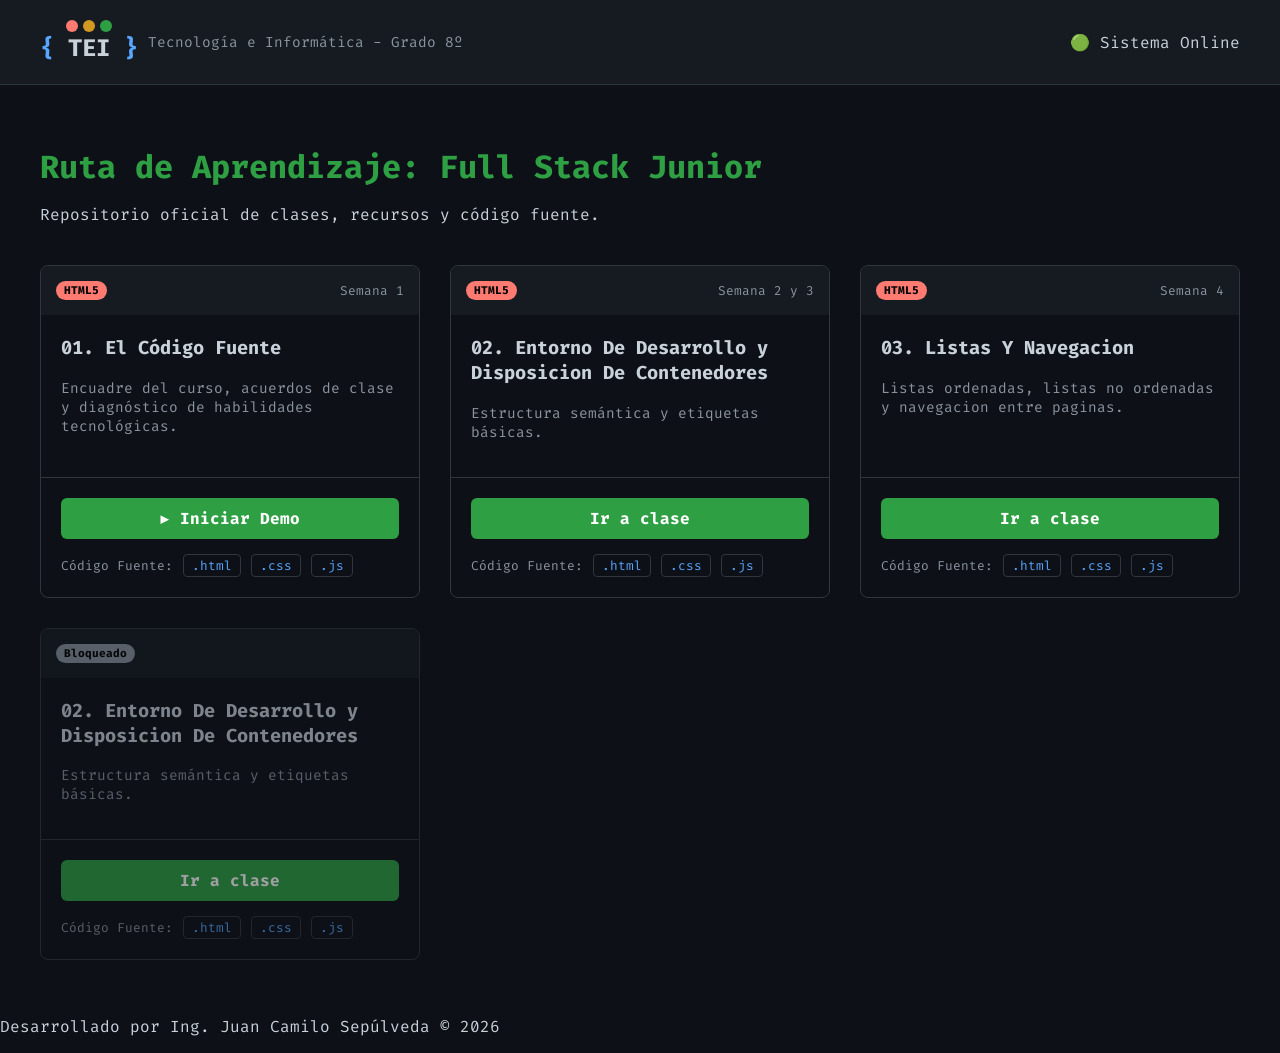
<file: indexV1.html>
<!DOCTYPE html>
<html lang="es">

<head>
    <meta charset="UTF-8">
    <meta name="viewport" content="width=device-width, initial-scale=1.0">
    <title>TEI | Hub de Desarrollo</title>
    <link rel="icon" href="assets/logoNoCircles.svg">
    <link href="https://fonts.googleapis.com/css2?family=Fira+Code:wght@300;500;700&display=swap" rel="stylesheet">
    <link rel="stylesheet" href="main.css">
</head>

<body>

    <nav class="navbar">
        <div class="logo-area">
            <div class="logo">
                <div class="dot-container">
                    <div class="dot red"></div>
                    <div class="dot yellow"></div>
                    <div class="dot green"></div>
                </div>
                <div class="TEI">
                    <a href="index.html"><span class="bracket">{</span> TEI <span class="bracket">}</span></a>
                </div>
            </div>
            <span class="subtitle">Tecnología e Informática - Grado 8º</span>
        </div>
        <div class="status-badge">🟢 Sistema Online</div>
    </nav>

    <main class="dashboard-container">

        <div class="intro-section">
            <h1>Ruta de Aprendizaje: Full Stack Junior</h1>
            <p>Repositorio oficial de clases, recursos y código fuente.</p>
        </div>

        <div class="classes-grid">

            <article class="class-card">
                <div class="card-header">
                    <span class="tag html">HTML5</span>
                    <!-- <span class="tag js">JS</span> -->
                    <span class="date">Semana 1</span>
                </div>
                <div class="card-body">
                    <h3>01. El Código Fuente</h3>
                    <p>Encuadre del curso, acuerdos de clase y diagnóstico de habilidades tecnológicas.</p>
                </div>
                <div class="card-footer">
                    <a href="./class1/index.html" class="btn-primary">▶ Iniciar Demo</a>

                    <div class="source-links">
                        <span>Código Fuente:</span>
                        <a href="./class1/index.html" download class="file-link">.html</a>
                        <a href="./class1/style.css" download class="file-link">.css</a>
                        <a href="./class1/script.js" download class="file-link">.js</a>
                    </div>
                </div>
            </article>

            <article class="class-card">
                <div class="card-header">
                    <span class="tag html">HTML5</span>
                    <span class="date">Semana 2 y 3</span>
                </div>
                <div class="card-body">
                    <h3>02. Entorno De Desarrollo y Disposicion De Contenedores</h3>
                    <p>Estructura semántica y etiquetas básicas.</p>
                </div>
                <div class="card-footer">
                    <a href="./class3/index.html" class="btn-primary">Ir a clase</a>
                    <div class="source-links">
                        <span>Código Fuente:</span>
                        <a href="./class3/index.html" download class="file-link">.html</a>
                        <a href="./class3/style.css" download class="file-link">.css</a>
                        <a href="./class3/script.js" download class="file-link">.js</a>
                    </div>
                </div>
            </article>

            <article class="class-card">
                <div class="card-header">
                    <span class="tag html">HTML5</span>
                    <span class="date">Semana 4</span>
                </div>
                <div class="card-body">
                    <h3>03. Listas Y Navegacion</h3>
                    <p>Listas ordenadas, listas no ordenadas y navegacion entre paginas.</p>
                </div>
                <div class="card-footer">
                    <a href="./class4/index.html" class="btn-primary">Ir a clase</a>
                    <div class="source-links">
                        <span>Código Fuente:</span>
                        <a href="./class3/index.html" download class="file-link">.html</a>
                        <a href="./class3/style.css" download class="file-link">.css</a>
                        <a href="./class3/script.js" download class="file-link">.js</a>
                    </div>
                </div>
            </article>

            <article class="class-card locked">
                <div class="card-header">
                    <span class="tag pending">Bloqueado</span>
                </div>
                <div class="card-body">
                    <h3>02. Entorno De Desarrollo y Disposicion De Contenedores</h3>
                    <p>Estructura semántica y etiquetas básicas.</p>
                </div>
                <div class="card-footer">
                    <a href="./class3/index.html" class="btn-primary">Ir a clase</a>
                    <div class="source-links">
                        <span>Código Fuente:</span>
                        <a href="./class3/index.html" download class="file-link">.html</a>
                        <a href="./class3/style.css" download class="file-link">.css</a>
                        <a href="./class3/script.js" download class="file-link">.js</a>
                    </div>
                </div>
            </article>

        </div>
    </main>

    <footer class="main-footer">
        <p>Desarrollado por Ing. Juan Camilo Sepúlveda © 2026</p>
    </footer>

</body>

</html>
</file>
<file: main.css>
:root {
    --bg-color: #0d1117; /* Fondo oscuro tipo GitHub/VSCode */
    --text-color: #c9d1d9;
    --accent-green: #2ea043;
    --accent-blue: #58a6ff;
    --accent-red: #ff7b72;
    --accent-yellow: #d29922;
    --card-bg: #161b22;
}

body {
    margin: 0;
    padding: 0;
    font-family: 'Fira Code', monospace;
    background-color: var(--bg-color);
    color: var(--text-color);
    overflow: hidden; /* Para que funcione como presentación */
    height: 100vh;
    display: flex;
    flex-direction: column;
}

a{
    text-decoration: none;
    color: inherit;
}

/* --- ESTILOS DEL DASHBOARD PRINCIPAL --- */

.navbar {
    background: #161b22;
    padding: 20px 40px;
    /* padding: 15px; */
    display: flex;
    justify-content: space-between;
    align-items: center;
    border-bottom: 1px solid #30363d;
}

.dot-container{
    display: flex;
    gap: 5px;
    max-width: fit-content;
}

.logo-container {
    display: flex;
    align-items: center;
    gap: 10px;
}

.logo-container img {
    height: 55px;
}

.dot { width: 12px; height: 12px; border-radius: 50%; }
.red { background: var(--accent-red); }
.yellow { background: var(--accent-yellow); }
.green { background: var(--accent-green); }
.logo{
    display: grid;
    grid-column: 2;
    justify-items: center;
}

.logo-area { font-size: 1.5rem; font-weight: bold; color: var(--text-color); display: flex; text-align: center; align-items: center;}
.bracket { color: var(--accent-blue); }
.subtitle { font-size: 0.9rem; color: #8b949e; margin-left: 10px; font-weight: normal; }

.dashboard-container {
    max-width: 1200px;
    margin: 0 auto;
    padding: 40px;
    width: 100%;
}

.intro-section h1 { color: var(--accent-green); margin-bottom: 10px; }

/* Grid de Tarjetas */
.classes-grid {
    display: grid;
    grid-template-columns: repeat(auto-fit, minmax(300px, 1fr));
    gap: 30px;
    margin-top: 40px;
}

.class-card {
    background: #0d1117;
    border: 1px solid #30363d;
    border-radius: 8px;
    overflow: hidden;
    transition: transform 0.2s, border-color 0.2s;
    display: flex;
    flex-direction: column;
}

.class-card:hover {
    transform: translateY(-5px);
    border-color: var(--accent-blue);
}

.class-card.locked { opacity: 0.6; pointer-events: none; }

.card-header {
    background: #161b22;
    padding: 15px;
    display: flex;
    gap: 10px;
    align-items: center;
}

.tag { font-size: 0.7rem; padding: 2px 8px; border-radius: 12px; font-weight: bold; color: #000; }
.tag.html { background: var(--accent-red); }
.tag.js { background: var(--accent-yellow); }
.tag.pending { background: #8b949e; }
.date { margin-left: auto; font-size: 0.8rem; color: #8b949e; }

.card-body { padding: 20px; flex-grow: 1; }
.card-body h3 { margin-top: 0; color: var(--text-color); }
.card-body p { color: #8b949e; font-size: 0.9rem; }

.card-footer {
    padding: 20px;
    border-top: 1px solid #30363d;
    display: flex;
    flex-direction: column;
    gap: 15px;
}

.btn-primary {
    display: block;
    text-align: center;
    background: var(--accent-green);
    color: white;
    text-decoration: none;
    padding: 10px;
    border-radius: 6px;
    font-weight: bold;
}

.source-links {
    display: flex;
    gap: 10px;
    align-items: center;
    font-size: 0.8rem;
    color: #8b949e;
}

.file-link {
    color: var(--accent-blue);
    text-decoration: none;
    border: 1px solid #30363d;
    padding: 2px 8px;
    border-radius: 4px;
}
.file-link:hover { background: #30363d; }
</file>
<file: class1/style.css>
/* Navbar estilo Mac/Editor */
/* .navbar {
    padding: 15px;
    background: #010409;
    border-bottom: 1px solid #30363d;
    display: flex;
    align-items: center;
    gap: 8px;
} */

.title { margin-left: 15px; font-size: 0.9rem; opacity: 0.7; }

/* Contenedor de Slides */
#presentation-container {
    flex-grow: 1;
    position: relative;
    display: flex;
    justify-content: center;
    align-items: center;
    padding: 20px;
    overflow-y: auto; /* Habilita scroll vertical */
}

.slide {
    display: none;
    text-align: center;
    max-width: 800px;
    animation: fadeIn 0.5s ease;
}

.slide.active {
    display: block;
}

/* Slide 5 ocupa más espacio */
#slide-5.active {
    max-width: 95%;
    width: 100%;
    align-self: flex-start; /* Permite que empiece arriba */
    margin-top: 20px;
}

@keyframes fadeIn {
    from { opacity: 0; transform: translateY(20px); }
    to { opacity: 1; transform: translateY(0); }
}

/* Tipografía y Botones */
h1 { font-size: 3rem; color: var(--accent-green); }
h2 { color: var(--accent-blue); border-bottom: 2px solid var(--accent-blue); display: inline-block; padding-bottom: 5px; }

button {
    background: var(--accent-green);
    color: white;
    border: none;
    padding: 10px 20px;
    font-family: 'Fira Code', monospace;
    cursor: pointer;
    border-radius: 6px;
    margin-top: 20px;
    font-size: 1rem;
    transition: transform 0.2s;
}
button:hover { transform: scale(1.05); }

.controls {
    position: fixed;
    bottom: 20px;
    right: 20px;
    display: flex;
    gap: 10px;
}
.controls button { background: #21262d; border: 1px solid #30363d; margin: 0; }

/* Estilos específicos de secciones */
.code-block {
    background: #000;
    padding: 20px;
    border-radius: 8px;
    text-align: left;
    border-left: 4px solid var(--accent-yellow);
    box-shadow: 0 4px 15px rgba(0,0,0,0.5);
}
.keyword { color: var(--accent-red); }
.string { color: var(--accent-green); }
.var { color: var(--accent-blue); }

/* Grid del Curriculum */
.curriculum-grid {
    display: grid;
    grid-template-columns: repeat(3, 1fr);
    gap: 20px;
    margin-top: 30px;
}
.card {
    background: var(--card-bg);
    padding: 20px;
    border-radius: 8px;
    border: 1px solid #30363d;
}
.card .icon { font-size: 2rem; margin-bottom: 10px; }

/* ========== MEJORAS SLIDE 5 - DEBUG CONTAINER ========== */
.debug-container {
    margin-top: 20px;
    display: flex;
    flex-direction: column;
    gap: 20px;
    height: calc(100vh - 300px); /* Aprovecha más altura */
    max-height: 600px;
}

.input-zone {
    background: #161b22;
    padding: 20px;
    border-radius: 8px;
    border: 1px solid #30363d;
    display: flex;
    flex-direction: column;
    gap: 15px;
}

.input-zone p {
    margin: 0;
    color: var(--accent-blue);
    font-weight: bold;
}

.buttons {
    display: flex;
    gap: 10px;
    justify-content: center;
}

input[type="text"] {
    padding: 12px;
    width: 100%;
    max-width: 600px;
    margin: 0 auto;
    border-radius: 6px;
    border: 2px solid #30363d;
    background: #0d1117;
    color: white;
    font-family: 'Fira Code', monospace;
    font-size: 0.95rem;
    transition: border-color 0.3s;
}

input[type="text"]:focus {
    outline: none;
    border-color: var(--accent-blue);
}

.btn-bug {
    background: var(--accent-red);
    margin: 0;
}

.btn-feature {
    background: var(--accent-blue);
    margin: 0;
}

/* MURO DE NOTAS MEJORADO */
.board {
    flex-grow: 1;
    background: #0d1117;
    border: 2px dashed #30363d;
    border-radius: 8px;
    padding: 20px;
    display: grid;
    grid-template-columns: repeat(auto-fill, minmax(200px, 1fr));
    gap: 20px;
    align-content: start;
    overflow-y: auto;
    min-height: 350px;
}

/* Scrollbar personalizada */
.board::-webkit-scrollbar {
    width: 10px;
}

.board::-webkit-scrollbar-track {
    background: #161b22;
    border-radius: 5px;
}

.board::-webkit-scrollbar-thumb {
    background: #30363d;
    border-radius: 5px;
}

.board::-webkit-scrollbar-thumb:hover {
    background: #484f58;
}

/* Estado vacío del board */
.board:empty::before {
    content: "[ Tablero Vacío - Agrega tu primer Bug o Feature ]";
    position: absolute;
    left: 50%;
    top: 50%;
    transform: translate(-50%, -50%);
    color: #484f58;
    font-size: 0.9rem;
    text-align: center;
}

/* STICKY NOTES MEJORADAS */
.sticky-note {
    padding: 15px;
    min-height: 120px;
    color: #000;
    font-weight: 500;
    font-size: 0.9rem;
    box-shadow: 3px 3px 10px rgba(0,0,0,0.4);
    border-radius: 4px;
    position: relative;
    word-wrap: break-word;
    display: flex;
    align-items: center;
    justify-content: center;
    text-align: center;
    transition: transform 0.2s, box-shadow 0.2s;
    cursor: default;
}

.sticky-note:hover {
    transform: scale(1.05) rotate(0deg) !important;
    box-shadow: 5px 5px 15px rgba(0,0,0,0.6);
    z-index: 10;
}

/* Rotaciones aleatorias para efecto realista */
.sticky-note:nth-child(3n+1) { transform: rotate(-3deg); }
.sticky-note:nth-child(3n+2) { transform: rotate(2deg); }
.sticky-note:nth-child(3n+3) { transform: rotate(-1deg); }

/* Indicador de tipo (esquina superior) */
.sticky-note::before {
    content: '';
    position: absolute;
    top: 8px;
    right: 8px;
    width: 8px;
    height: 8px;
    border-radius: 50%;
    background: rgba(0,0,0,0.3);
}

/* Efecto de "papel pegado" */
.sticky-note::after {
    content: '';
    position: absolute;
    top: 0;
    left: 50%;
    transform: translateX(-50%);
    width: 40px;
    height: 15px;
    background: rgba(255,255,255,0.3);
    border-radius: 0 0 8px 8px;
}

/* Mensaje cuando no hay notas */
.board-empty {
    grid-column: 1 / -1;
    text-align: center;
    color: #484f58;
    font-style: italic;
    padding: 40px;
}

/* Responsive para pantallas pequeñas */
@media (max-width: 768px) {
    .debug-container {
        height: auto;
        max-height: none;
    }
    
    .board {
        grid-template-columns: repeat(auto-fill, minmax(150px, 1fr));
        gap: 15px;
        min-height: 250px;
    }
    
    .sticky-note {
        min-height: 100px;
        font-size: 0.85rem;
    }
}


/* ========== SLIDE 4 - CLASS AGREEMENT ========== */

.eula-container {
    background: #161b22;
    border: 1px solid #30363d;
    border-radius: 8px;
    padding: 25px;
    margin-top: 20px;
    max-height: 420px;
    overflow-y: auto;
    text-align: left;
}

.eula-list {
    list-style: decimal;
    padding-left: 20px;
    font-size: 0.95rem;
}

.eula-list li {
    margin-bottom: 12px;
    display: flex;
    gap: 10px;
    align-items: flex-start;
}

.eula-list input[type="checkbox"] {
    margin-top: 4px;
    transform: scale(1.2);
    accent-color: var(--accent-green);
}

.agreement-box {
    margin-top: 25px;
    padding: 20px;
    border-radius: 8px;
    background: rgba(46,160,67,0.15);
    border: 1px solid var(--accent-green);
    text-align: center;
    animation: fadeIn 0.5s ease;
}

.agreement-box h3 {
    color: var(--accent-green);
    margin-top: 0;
}

.hidden {
    display: none;
}
</file>
<file: class5/style.css>
/* --- ESTILOS ESPECÍFICOS DEL TALLER HTML + CSS --- */

.workshop-container {
    max-width: 1280px;
}

.workshop-hero {
    display: flex;
    justify-content: space-between;
    align-items: flex-start;
    gap: 25px;
    border: 1px solid #30363d;
    border-radius: 8px;
    padding: 24px;
    background: linear-gradient(135deg, #161b22, #0d1117);
}

.workshop-hero p {
    color: #8b949e;
    max-width: 780px;
}

.eyebrow {
    color: var(--accent-blue);
    font-size: 0.78rem;
    font-weight: 700;
    letter-spacing: 0.08em;
    text-transform: uppercase;
    margin: 0 0 8px;
}

.back-link {
    color: var(--accent-blue);
    border: 1px solid #30363d;
    border-radius: 6px;
    padding: 10px 12px;
    white-space: nowrap;
}

.back-link:hover {
    background: #30363d;
}

.lesson-nav {
    position: sticky;
    top: 0;
    z-index: 20;
    display: flex;
    flex-wrap: wrap;
    gap: 10px;
    margin: 22px 0;
    padding: 14px;
    background: #161b22;
    border: 1px solid #30363d;
    border-radius: 8px;
}

.lesson-nav a {
    color: var(--text-color);
    border: 1px solid #30363d;
    border-radius: 999px;
    padding: 8px 12px;
    font-size: 0.82rem;
}

.lesson-nav a:hover {
    color: var(--accent-blue);
    border-color: var(--accent-blue);
}

.workshop-overview {
    display: grid;
    grid-template-columns: repeat(3, 1fr);
    gap: 20px;
    margin: 26px 0;
}

.mini-card,
.challenge-card {
    background: var(--card-bg);
    border: 1px solid #30363d;
    border-radius: 8px;
}

.mini-card {
    padding: 20px;
}

.mini-card h2 {
    color: var(--text-color);
    font-size: 1.05rem;
    margin: 8px 0;
}

.mini-card p,
.mini-card li {
    color: #8b949e;
    font-size: 0.9rem;
}

.mini-card ul,
.mini-card ol {
    padding-left: 20px;
}

.mini-label {
    display: inline-block;
    color: #000;
    background: var(--accent-yellow);
    border-radius: 999px;
    padding: 3px 10px;
    font-size: 0.72rem;
    font-weight: 700;
}

.challenge-card {
    margin: 26px 0;
    padding: 22px;
}

.challenge-header {
    display: flex;
    justify-content: space-between;
    align-items: flex-start;
    gap: 18px;
    padding-bottom: 16px;
    margin-bottom: 16px;
    border-bottom: 1px solid #30363d;
}

.challenge-header h2 {
    margin: 0;
    color: var(--text-color);
}

.challenge-badge {
    background: var(--accent-red);
    color: #000;
    border-radius: 999px;
    padding: 5px 12px;
    font-size: 0.76rem;
    font-weight: 700;
}

.css-badge {
    background: var(--accent-blue);
}

.goal {
    color: #c9d1d9;
    background: #0d1117;
    border-left: 4px solid var(--accent-yellow);
    border-radius: 6px;
    padding: 12px 14px;
    margin: 0 0 18px;
}

.workspace {
    display: grid;
    grid-template-columns: 1fr 1fr;
    gap: 18px;
}

.editor-panel,
.preview-panel {
    overflow: hidden;
    border: 1px solid #30363d;
    border-radius: 8px;
    background: #0d1117;
}

.panel-title {
    display: flex;
    justify-content: space-between;
    align-items: center;
    gap: 10px;
    min-height: 47px;
    padding: 10px 14px;
    background: #161b22;
    color: var(--text-color);
    border-bottom: 1px solid #30363d;
    font-size: 0.9rem;
    font-weight: 700;
}

textarea {
    display: block;
    width: 100%;
    height: 360px;
    resize: vertical;
    border: 0;
    outline: none;
    padding: 16px;
    background: #010409;
    color: #c9d1d9;
    font-family: 'Fira Code', monospace;
    font-size: 0.86rem;
    line-height: 1.55;
    tab-size: 2;
}

iframe {
    display: block;
    width: 100%;
    height: 360px;
    border: 0;
    background: white;
}

.actions {
    display: flex;
    flex-wrap: wrap;
    gap: 10px;
    padding: 12px;
    border-top: 1px solid #30363d;
    background: #161b22;
}

.btn-small {
    border: 0;
    border-radius: 6px;
    padding: 9px 12px;
    cursor: pointer;
    font-family: 'Fira Code', monospace;
    font-weight: 700;
    background: var(--accent-green);
    color: white;
}

.btn-small:hover {
    filter: brightness(1.08);
}

.btn-muted {
    background: #30363d;
    color: var(--text-color);
}

.btn-check {
    background: var(--accent-blue);
    color: #000;
}

.btn-outline {
    background: transparent;
    color: var(--accent-blue);
    border: 1px solid var(--accent-blue);
}

.feedback {
    margin-top: 14px;
    padding: 12px 14px;
    border: 1px solid #30363d;
    border-radius: 8px;
    background: #0d1117;
    color: #8b949e;
}

.feedback.ok {
    color: #7ee787;
    border-color: var(--accent-green);
}

.feedback.warn {
    color: var(--accent-yellow);
    border-color: var(--accent-yellow);
}

.feedback.bad {
    color: var(--accent-red);
    border-color: var(--accent-red);
}

details {
    margin-top: 14px;
    padding: 12px 14px;
    background: #0d1117;
    border: 1px solid #30363d;
    border-radius: 8px;
}

summary {
    cursor: pointer;
    color: var(--accent-blue);
    font-weight: 700;
}

code {
    color: var(--accent-yellow);
    background: #010409;
    border: 1px solid #30363d;
    border-radius: 4px;
    padding: 1px 5px;
}

.rubric-grid {
    display: grid;
    grid-template-columns: repeat(2, 1fr);
    gap: 16px;
}

.rubric-grid article {
    background: #0d1117;
    border: 1px solid #30363d;
    border-radius: 8px;
    padding: 16px;
}

.rubric-grid h3 {
    color: var(--accent-green);
    margin: 0 0 8px;
}

.rubric-grid p {
    color: #8b949e;
    margin: 0;
}

@media (max-width: 980px) {
    .workshop-overview,
    .workspace,
    .rubric-grid {
        grid-template-columns: 1fr;
    }

    .workshop-hero {
        flex-direction: column;
    }
}

@media (max-width: 560px) {
    .challenge-card {
        padding: 16px;
    }

    .challenge-header {
        flex-direction: column;
    }

    textarea,
    iframe {
        height: 320px;
    }
}

pre{
    margin: auto;
    background-color: black;
    border-radius: 30px;
    margin-bottom: 40px;
    width:30%;
    padding: 30px;
}
</file>
